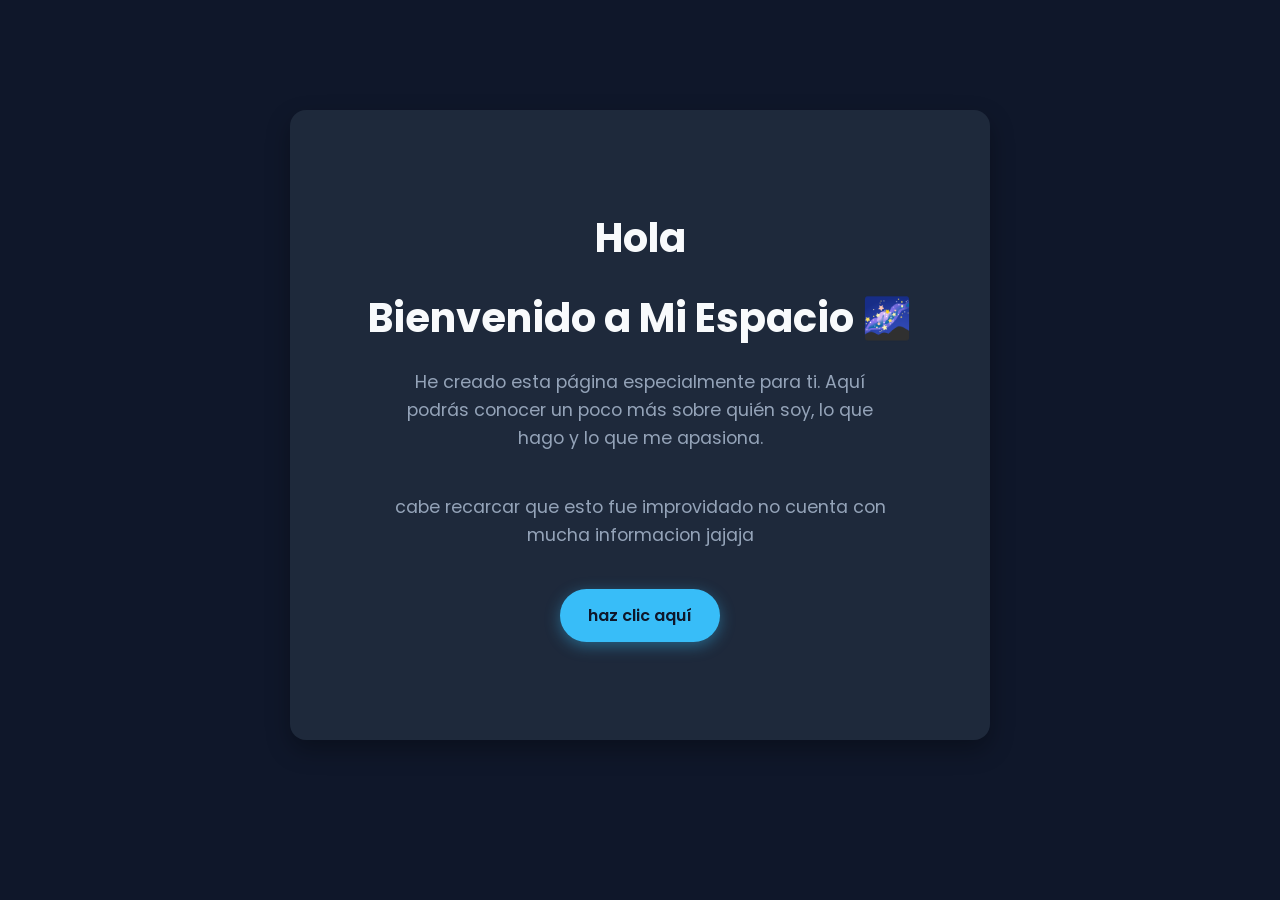
<file: index.html>
<!DOCTYPE html>
<html lang="es">
<head>
    <meta charset="UTF-8">
    <meta name="viewport" content="width=device-width, initial-scale=1.0">
    <title>¡Bienvenidos!</title>
    <link rel="stylesheet" href="style.css">
    <!-- Fuente moderna desde Google Fonts -->
    <link href="https://fonts.googleapis.com/css2?family=Poppins:wght@300;400;600;700&display=swap" rel="stylesheet">
</head>
<body>
    <div class="container">
        <!-- SECCIÓN DE BIENVENIDA -->
        <header class="welcome-section">
            <h1>Hola</h1>
            <h1> Bienvenido a Mi Espacio 🌌</h1>
            <p>He creado esta página especialmente para ti. Aquí podrás conocer un poco más sobre quién soy, lo que hago y lo que me apasiona.</p>
            <p>cabe recarcar que esto fue improvidado no cuenta con  mucha informacion jajaja </p>
            <!-- Botón que redirige a la segunda página -->
            <a href="sobre-mi.html" class="btn-more"> haz clic aquí</a>
        </header>
    </div>

</body>
</html>
</file>
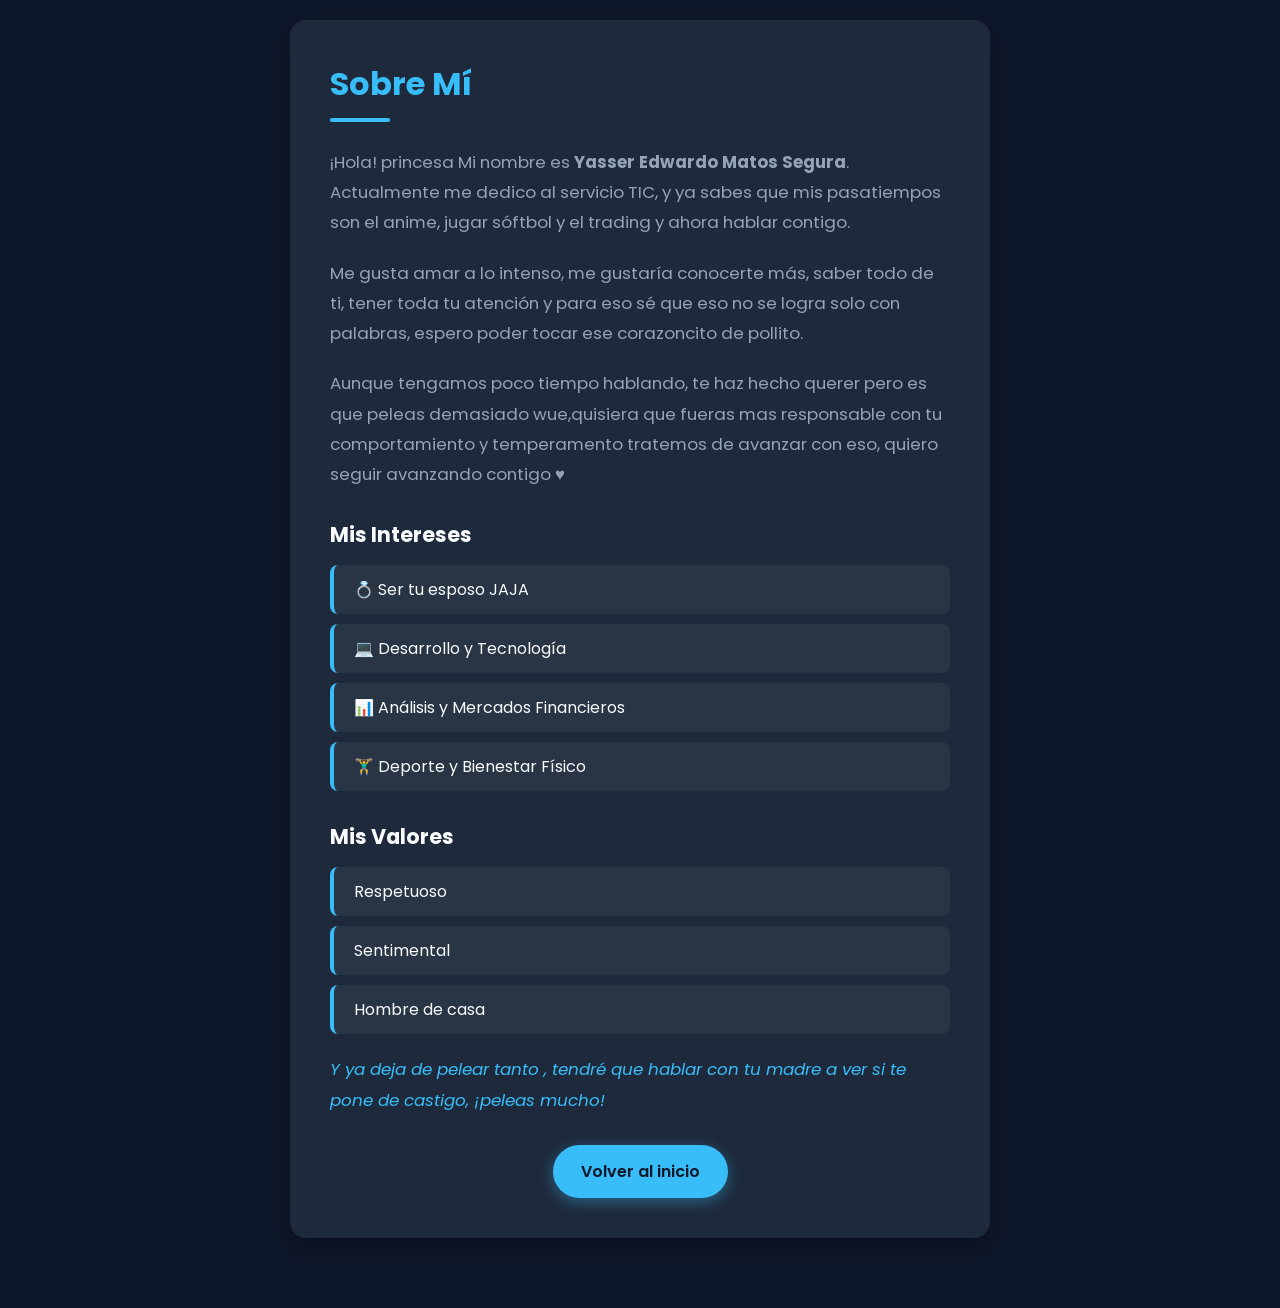
<file: sobre-mi.html>
<!DOCTYPE html>
<html lang="es">
<head>
    <meta charset="UTF-8">
    <meta name="viewport" content="width=device-width, initial-scale=1.0">
    <title>Sobre Mí</title>
    <link rel="stylesheet" href="style.css">
    <link href="https://fonts.googleapis.com/css2?family=Poppins:wght@300;400;600;700&display=swap" rel="stylesheet">
</head>
<body>

    <div class="container">
        <!-- SECCIÓN DE INFORMACIÓN -->
        <section class="about-section">
            <h2>Sobre Mí</h2>
            <div class="divider"></div>
            
            <div class="profile-content">
                <p>
                    ¡Hola! princesa Mi nombre es <strong>Yasser Edwardo Matos Segura</strong>. Actualmente me dedico al servicio TIC, y ya sabes que mis pasatiempos son el anime, jugar sóftbol y el trading y ahora hablar contigo.
                </p>
                
                <p>
                    Me gusta amar a lo intenso, me gustaría conocerte más, saber todo de ti, tener toda tu atención y para eso sé que eso no se logra solo con palabras, espero poder tocar ese corazoncito de pollito. 
                </p>

                <p>Aunque tengamos poco tiempo hablando, te haz hecho querer pero es que peleas demasiado wue,quisiera que fueras mas responsable con tu comportamiento y temperamento tratemos de avanzar con eso, quiero seguir avanzando contigo ♥️</p>                    

                <h3>Mis Intereses</h3>
                <ul class="interests-list">
                    <li>💍 Ser tu esposo JAJA</li>
                    <li>💻 Desarrollo y Tecnología</li>
                    <li>📊 Análisis y Mercados Financieros</li>
                    <li>🏋️‍♂️ Deporte y Bienestar Físico</li>
                </ul>
                <h3>Mis Valores</h3>
                <ul class="valores-list">
                    <li>Respetuoso</li>
                    <LI>Sentimental</LI>
                    <li>Hombre de casa</li>
                </UL> 

                <p class="warning-text">
                    Y ya deja de pelear tanto , tendré que hablar con tu madre a ver si te pone de castigo, ¡peleas mucho! 
                </p>

                <!-- Botón para regresar a la página principal -->
                <div style="margin-top: 30px; text-align: center;">
                    <a href="index.html" class="btn-more">Volver al inicio</a>
                </div>
            </div>
        </section>
    </div>

</body>
</html>
</file>
<file: style.css>
/* Variables de colores para cambiar el diseño fácilmente */
:root {
    --bg-color: #0f172a;
    --card-bg: #1e293b;
    --text-main: #f8fafc;
    --text-muted: #94a3b8;
    --accent-color: #38bdf8;
    --accent-hover: #0ea5e9;
}

* {
    margin: 0;
    padding: 0;
    box-sizing: border-box;
}

html {
    scroll-behavior: smooth;
}

body {
    font-family: 'Poppins', sans-serif;
    background-color: var(--bg-color);
    color: var(--text-main);
    display: flex;
    justify-content: center;
    align-items: center;
    min-height: 100vh;
    padding: 20px;
}

.container {
    width: 100%;
    max-width: 700px;
}

/* Estilos de la sección de Bienvenida */
.welcome-section {
    text-align: center;
    padding: 60px 20px;
    background: var(--card-bg);
    border-radius: 16px;
    box-shadow: 0 10px 25px rgba(0, 0, 0, 0.3);
    margin-bottom: 50px;
    min-height: 70vh;
    display: flex;
    flex-direction: column;
    justify-content: center;
    align-items: center;
}

.welcome-section h1 {
    font-size: 2.5rem;
    margin-bottom: 20px;
    color: var(--text-main);
}

.welcome-section p {
    font-size: 1.1rem;
    color: var(--text-muted);
    max-width: 500px;
    margin-bottom: 40px;
    line-height: 1.6;
}

/* Estilos de los Botones */
.btn-more {
    display: inline-block;
    padding: 14px 28px;
    background-color: var(--accent-color);
    color: #0f172a;
    text-decoration: none;
    font-weight: 600;
    border-radius: 30px;
    transition: transform 0.2s, background-color 0.2s, box-shadow 0.2s;
    box-shadow: 0 4px 15px rgba(56, 189, 248, 0.4);
}

.btn-more:hover {
    background-color: var(--accent-hover);
    transform: translateY(-3px);
    box-shadow: 0 6px 20px rgba(56, 189, 248, 0.6);
}

.btn-more:active {
    transform: translateY(-1px);
}

/* Estilos de la sección Sobre Mí */
.about-section {
    background: var(--card-bg);
    padding: 40px;
    border-radius: 16px;
    box-shadow: 0 10px 25px rgba(0, 0, 0, 0.3);
    margin-bottom: 50px;
}

.about-section h2 {
    font-size: 2rem;
    color: var(--accent-color);
    margin-bottom: 10px;
}

.divider {
    width: 60px;
    height: 4px;
    background-color: var(--accent-color);
    border-radius: 2px;
    margin-bottom: 25px;
}

.profile-content p {
    color: var(--text-muted);
    line-height: 1.8;
    margin-bottom: 20px;
    font-size: 1.05rem;
}

.profile-content h3 {
    margin: 30px 0 15px 0;
    font-size: 1.3rem;
}
.interests-list {
    list-style: none;
    margin-bottom: 20px;
}

.interests-list li {
    background: rgba(255, 255, 255, 0.05);
    padding: 12px 20px;
    border-radius: 8px;
    margin-bottom: 10px;
    color: var(--text-main);
    border-left: 4px solid var(--accent-color);
}
.profile-content h3 {
    margin: 30px 0 15px 0;
    font-size: 1.3rem;
}
.valores-list{
    list-style: none;
    margin-bottom: 20px;
}
  .valores-list li {
    background: rgba(255, 255, 255, 0.05);
    padding: 12px 20px;
    border-radius: 8px;
    margin-bottom: 10px;
    color: var(--text-main);
    border-left: 4px solid var(--accent-color);
}

.warning-text {
    color: var(--accent-color) !important;
    font-style: italic;
    margin-top: 15px;
}
</file>
